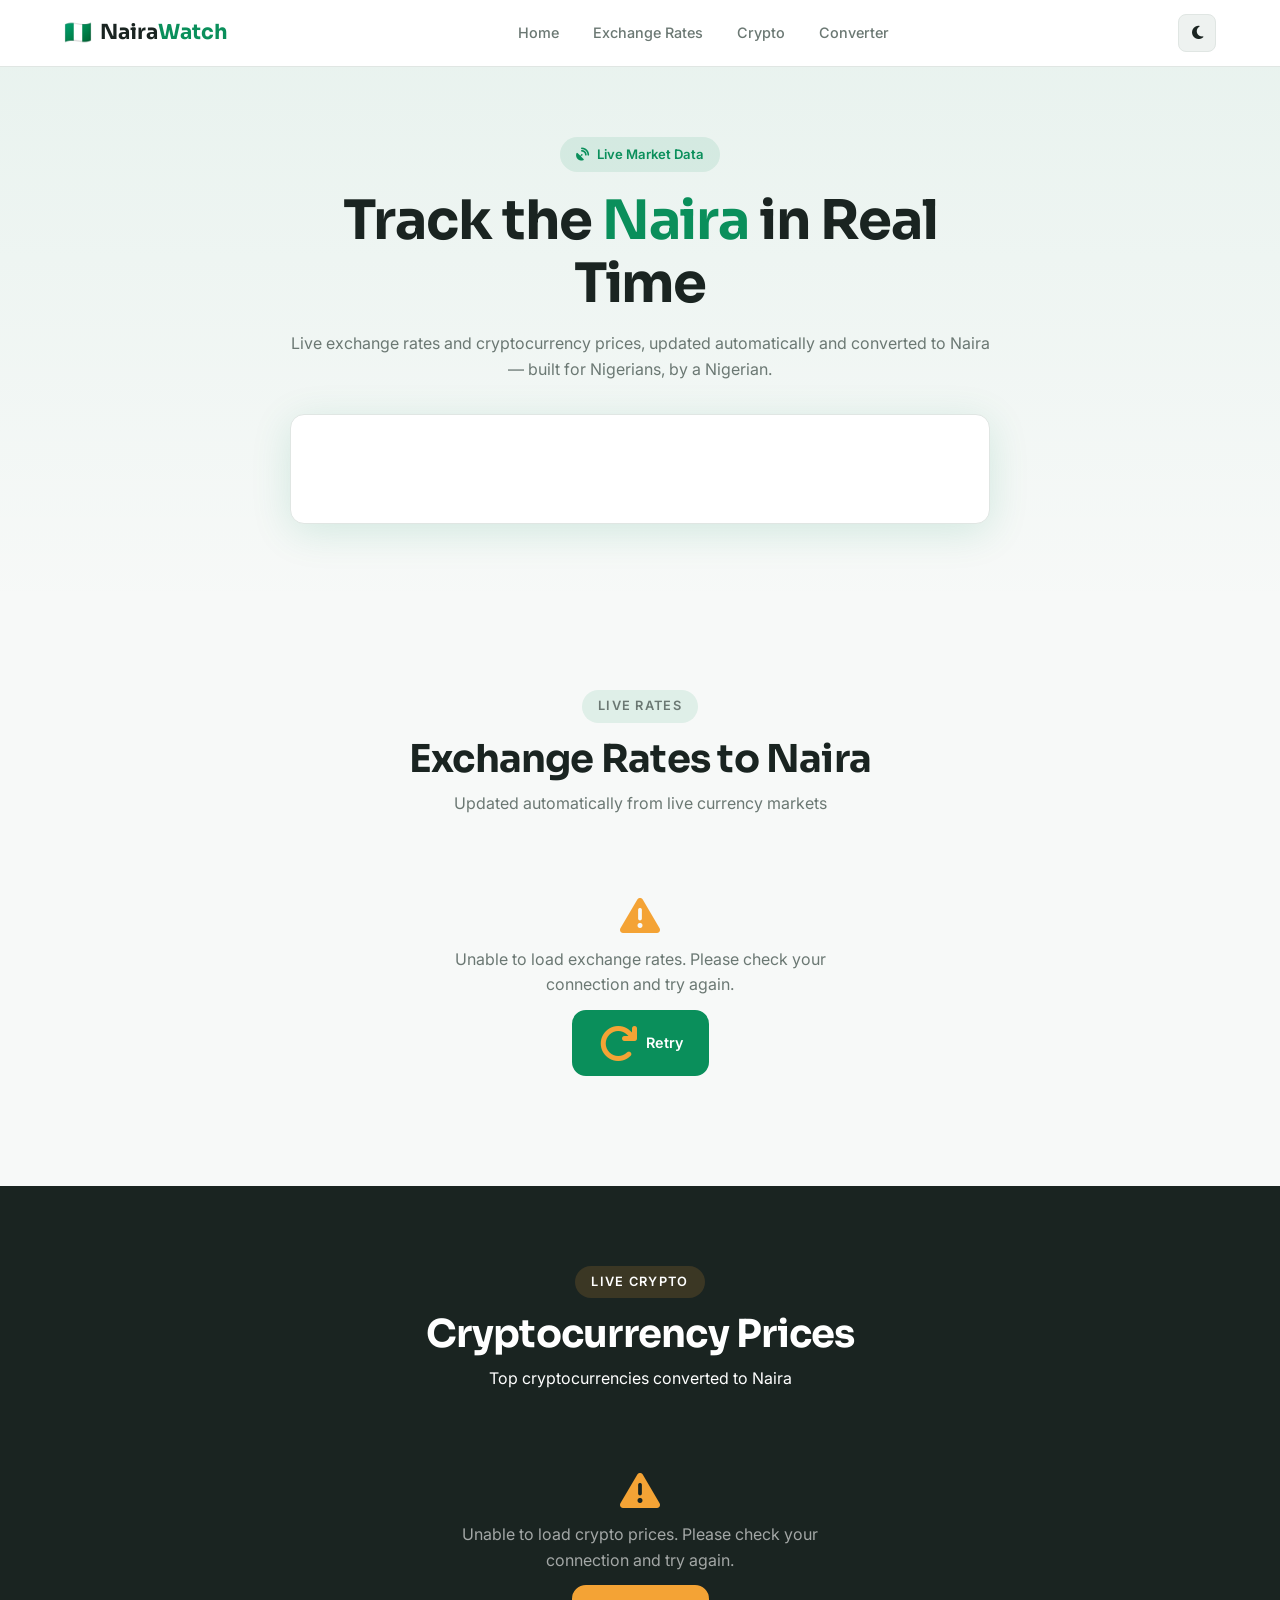
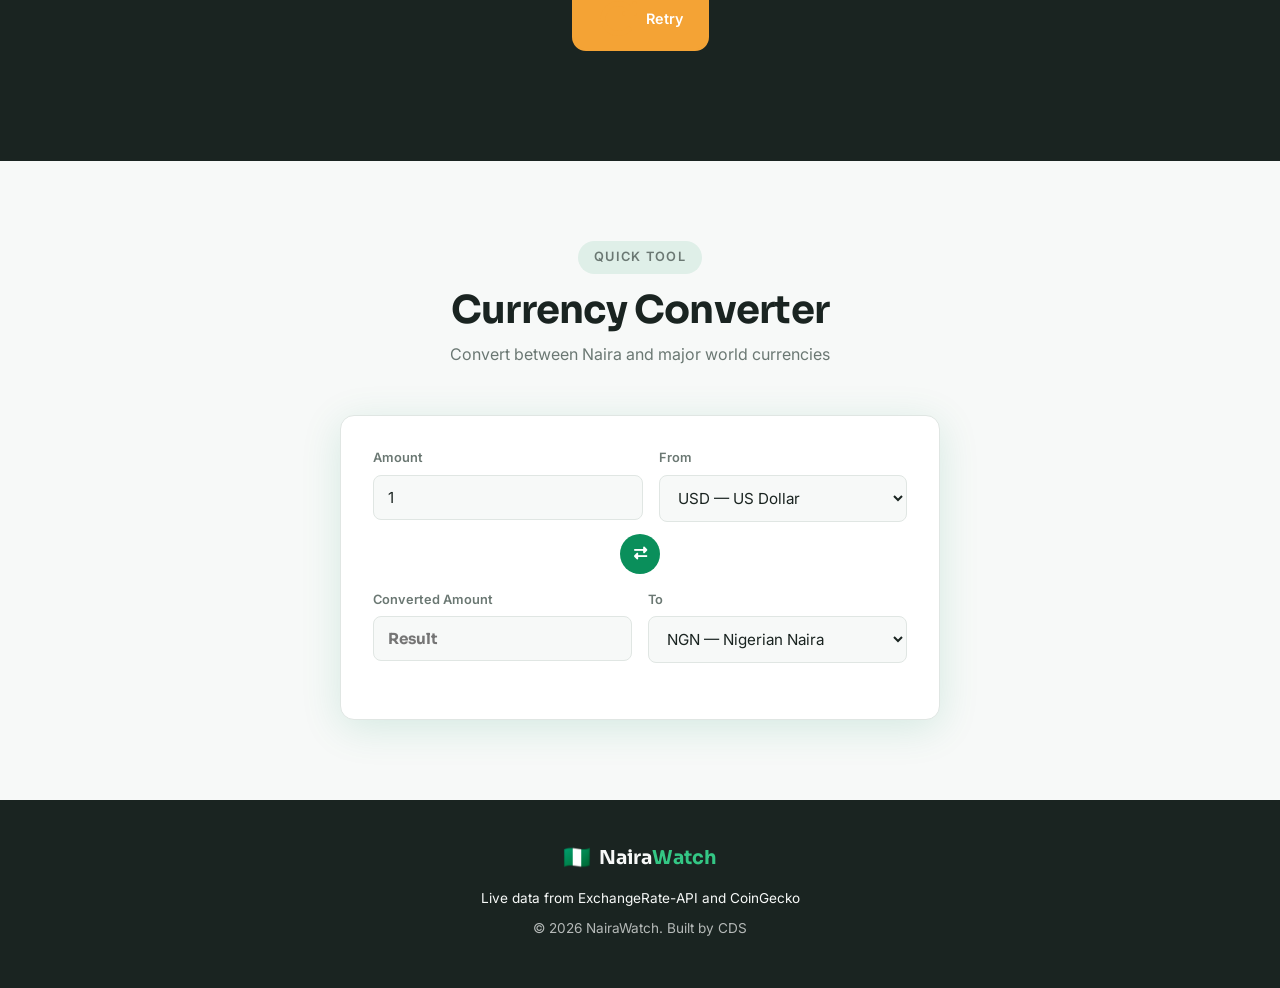
<file: index.html>
<!doctype html>
<html lang="en">
  <head>
    <meta charset="UTF-8" />
    <meta name="viewport" content="width=device-width, initial-scale=1.0" />
    <title>NairaWatch — Live Exchange Rates & Crypto Prices</title>
    <link rel="stylesheet" href="style.css" />
    <link
      rel="stylesheet"
      href="https://cdnjs.cloudflare.com/ajax/libs/font-awesome/6.5.0/css/all.min.css"
    />
    <link
      href="https://fonts.googleapis.com/css2?family=Sora:wght@500;600;700;800&family=Inter:wght@400;500;600&display=swap"
      rel="stylesheet"
    />
  </head>
  <body>
    <!-- ========== NAVBAR ========== -->
    <nav class="navbar" id="navbar">
      <div class="nav-container">
        <a href="#home" class="nav-logo">
          <span class="logo-icon">🇳🇬</span>
          <span>Naira<strong>Watch</strong></span>
        </a>

        <ul class="nav-links" id="navLinks">
          <li><a href="#home" class="nav-link">Home</a></li>
          <li><a href="#rates" class="nav-link">Exchange Rates</a></li>
          <li><a href="#crypto" class="nav-link">Crypto</a></li>
          <li><a href="#converter" class="nav-link">Converter</a></li>
        </ul>

        <div class="nav-actions">
          <button class="dark-toggle" id="darkToggle">
            <i class="fas fa-moon"></i>
          </button>
          <button class="hamburger" id="hamburger">
            <i class="fas fa-bars"></i>
          </button>
        </div>
      </div>
    </nav>

    <!-- ========== HERO ========== -->
    <section class="hero" id="home">
      <div class="container">
        <div class="hero-content">
          <p class="hero-tag">
            <i class="fas fa-satellite-dish"></i> Live Market Data
          </p>
          <h1>Track the <span class="highlight">Naira</span> in Real Time</h1>
          <p class="hero-desc">
            Live exchange rates and cryptocurrency prices, updated automatically
            and converted to Naira — built for Nigerians, by a Nigerian.
          </p>

          <!-- Main USD to NGN highlight card -->
          <div class="hero-rate-card" id="heroRateCard">
            <div class="hero-rate-loading" id="heroRateLoading">
              <div class="spinner"></div>
              <span>Fetching live rate...</span>
            </div>
          </div>

          <p class="last-updated" id="lastUpdated"></p>
        </div>
      </div>
    </section>

    <!-- ========== EXCHANGE RATES ========== -->
    <section class="section" id="rates">
      <div class="container">
        <div class="section-header">
          <p class="section-tag">Live Rates</p>
          <h2>Exchange Rates to Naira</h2>
          <p>Updated automatically from live currency markets</p>
        </div>

        <div class="rates-grid" id="ratesGrid">
          <!-- JavaScript fills this -->
          <div class="loading-state" id="ratesLoading">
            <div class="spinner"></div>
            <span>Loading exchange rates...</span>
          </div>
        </div>

        <div class="error-state" id="ratesError" style="display: none">
          <i class="fas fa-exclamation-triangle"></i>
          <p>
            Unable to load exchange rates. Please check your connection and try
            again.
          </p>
          <button class="btn btn-primary" id="retryRates">
            <i class="fas fa-redo"></i> Retry
          </button>
        </div>
      </div>
    </section>

    <!-- ========== CRYPTO PRICES ========== -->
    <section class="section section-dark" id="crypto">
      <div class="container">
        <div class="section-header light">
          <p class="section-tag">Live Crypto</p>
          <h2>Cryptocurrency Prices</h2>
          <p>Top cryptocurrencies converted to Naira</p>
        </div>

        <div class="crypto-grid" id="cryptoGrid">
          <!-- JavaScript fills this -->
          <div class="loading-state light" id="cryptoLoading">
            <div class="spinner"></div>
            <span>Loading crypto prices...</span>
          </div>
        </div>
        <div class="error-state light" id="cryptoError" style="display: none">
          <i class="fas fa-exclamation-triangle"></i>
          <p>
            Unable to load crypto prices. Please check your connection and try
            again.
          </p>
          <button class="btn btn-amber" id="retryCrypto">
            <i class="fas fa-redo"></i> Retry
          </button>
        </div>
      </div>
    </section>

    <!-- ========== CONVERTER ========== -->
    <section class="section" id="converter">
      <div class="container">
        <div class="section-header">
          <p class="section-tag">Quick Tool</p>
          <h2>Currency Converter</h2>
          <p>Convert between Naira and major world currencies</p>
        </div>

        <div class="converter-card">
          <div class="converter-row">
            <div class="converter-group">
              <label>Amount</label>
              <input
                type="number"
                id="amountInput"
                placeholder="Enter amount"
                value="1"
              />
            </div>
            <div class="converter-group">
              <label>From</label>
              <select id="fromCurrency">
                <option value="NGN">NGN — Nigerian Naira</option>
                <option value="USD" selected>USD — US Dollar</option>
                <option value="GBP">GBP — British Pound</option>
                <option value="EUR">EUR — Euro</option>
                <option value="CAD">CAD — Canadian Dollar</option>
              </select>
            </div>
          </div>

          <button class="swap-btn" id="swapBtn">
            <i class="fas fa-exchange-alt"></i>
          </button>

          <div class="converter-row">
            <div class="converter-group">
              <label>Converted Amount</label>
              <input
                type="text"
                id="convertedAmount"
                placeholder="Result"
                readonly
              />
            </div>
            <div class="converter-group">
              <label>To</label>
              <select id="toCurrency">
                <option value="NGN" selected>NGN — Nigerian Naira</option>
                <option value="USD">USD — US Dollar</option>
                <option value="GBP">GBP — British Pound</option>
                <option value="EUR">EUR — Euro</option>
                <option value="CAD">CAD — Canadian Dollar</option>
              </select>
            </div>
          </div>

          <p class="converter-rate-info" id="converterRateInfo"></p>
        </div>
      </div>
    </section>

    <!-- ========== FOOTER ========== -->
    <footer class="footer">
      <div class="container">
        <div class="footer-content">
          <div class="footer-brand">
            <span class="logo-icon">🇳🇬</span>
            <span>Naira<strong>Watch</strong></span>
          </div>
          <p>Live data from ExchangeRate-API and CoinGecko</p>
          <p class="footer-bottom">
            © <span class="current-year"></span> NairaWatch. Built by CDS
          </p>
        </div>
      </div>
    </footer>

    <script src="script.js"></script>
  </body>
</html>
</file>
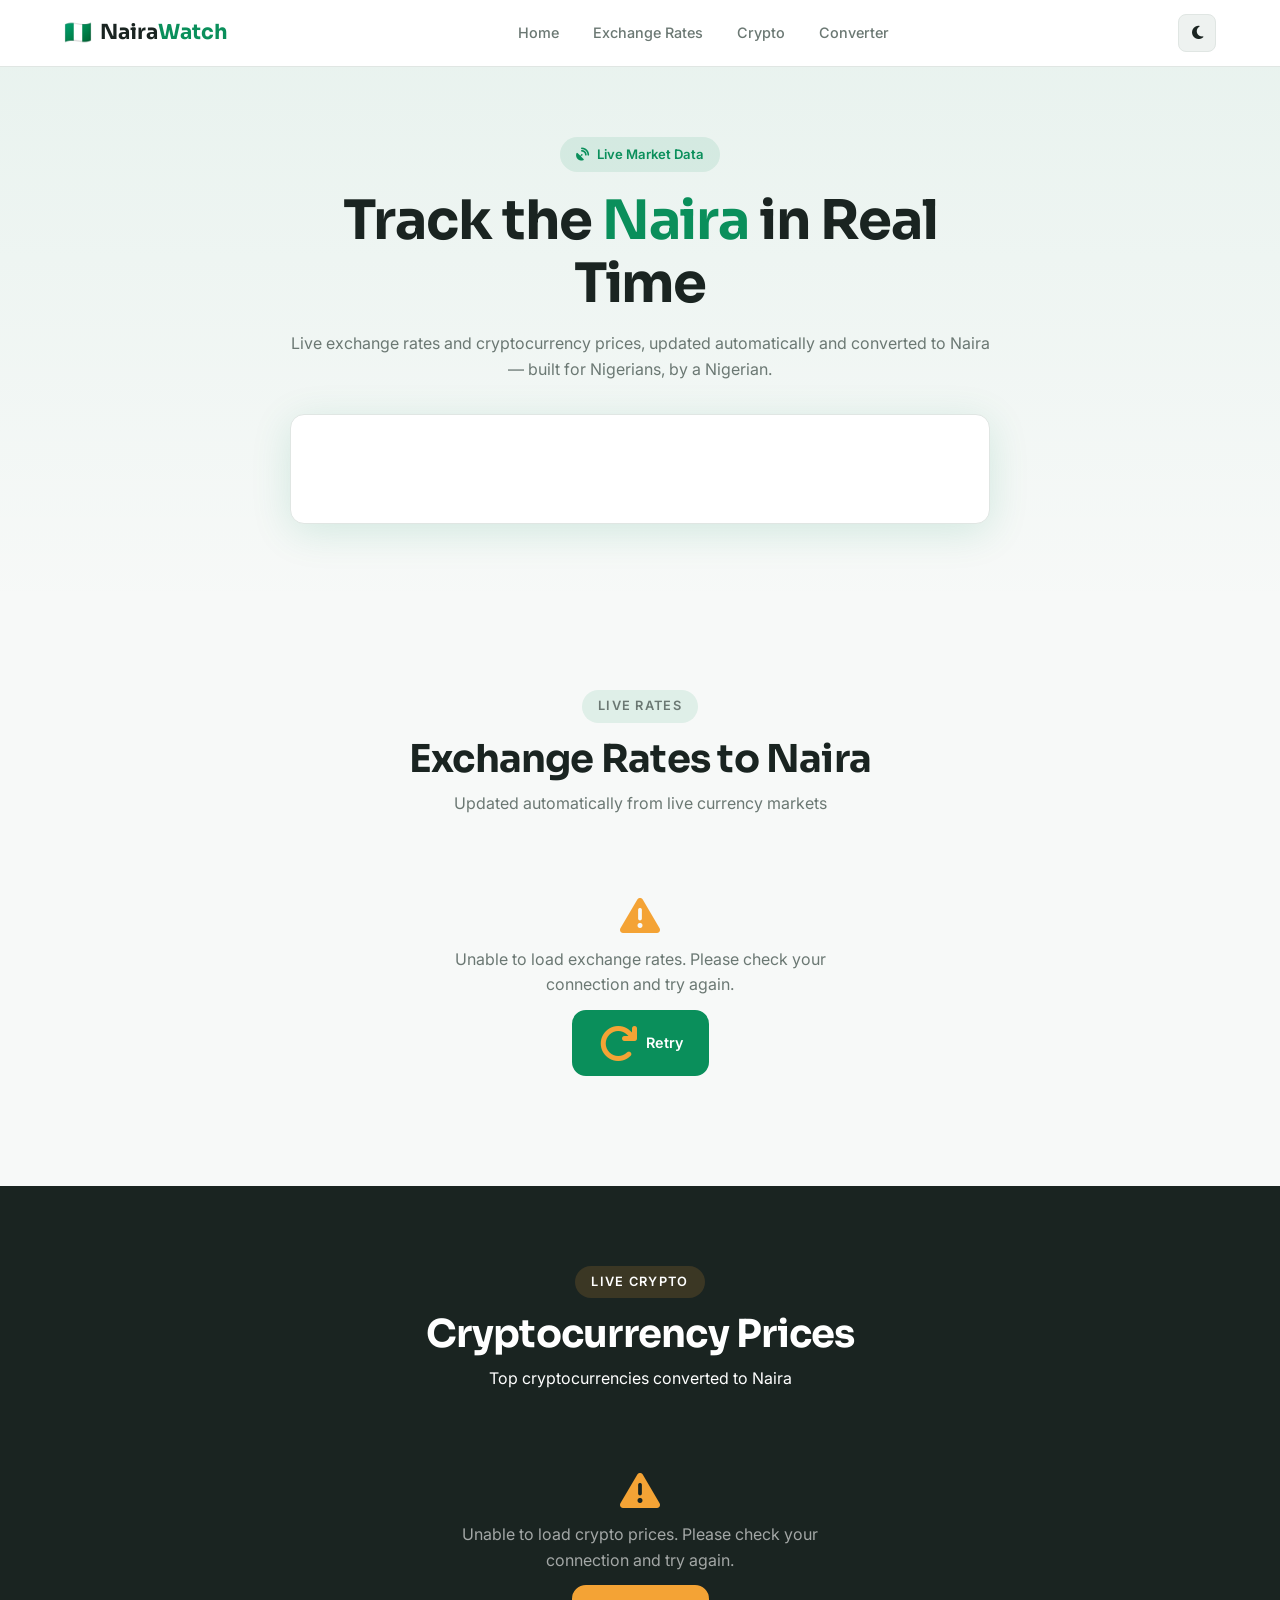
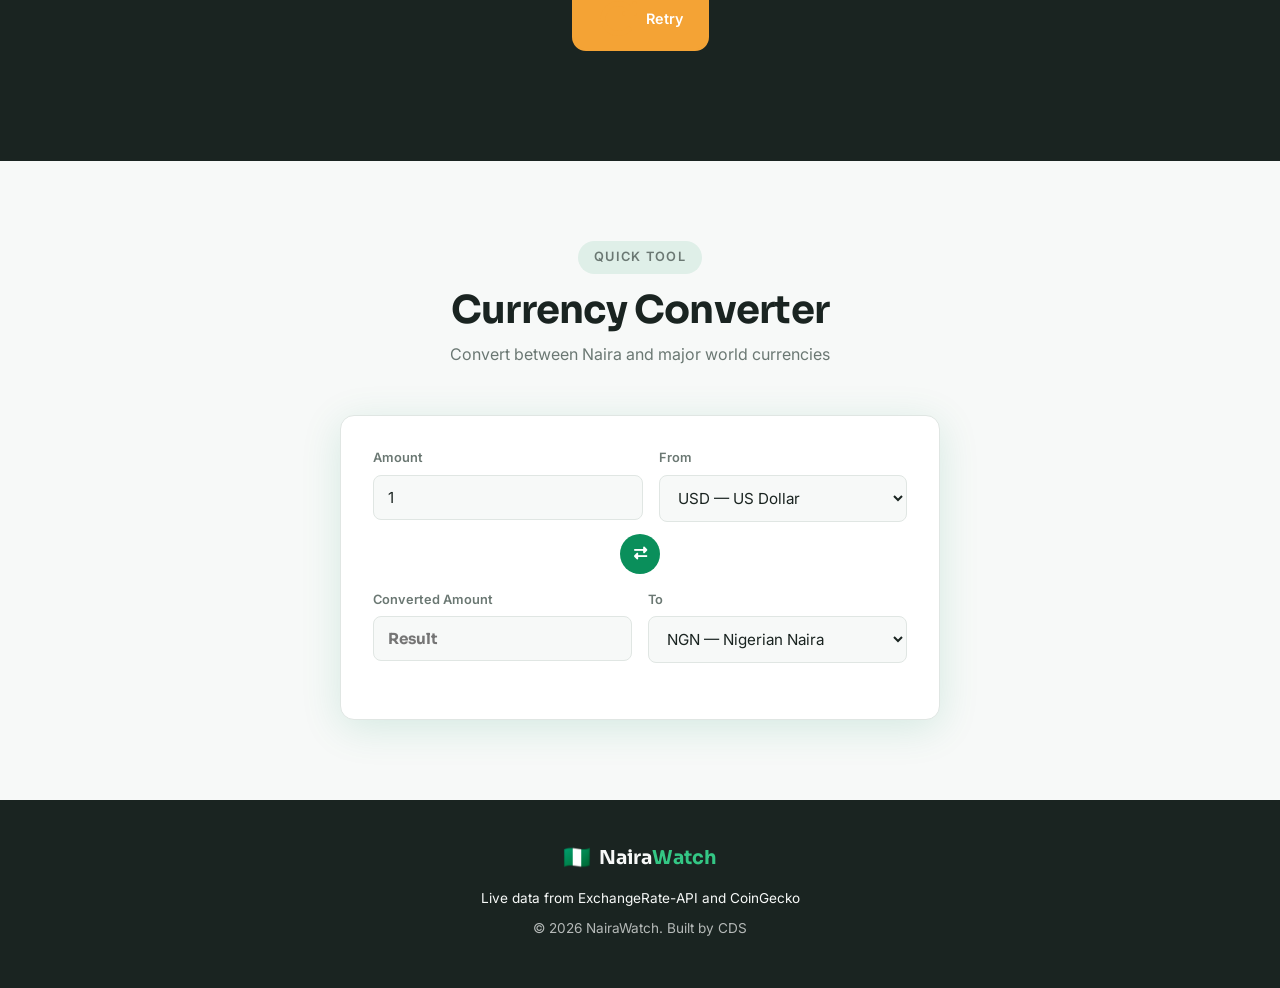
<file: NairaWatch.html>
<!doctype html>
<html lang="en">
  <head>
    <meta charset="UTF-8" />
    <meta name="viewport" content="width=device-width, initial-scale=1.0" />
    <title>NairaWatch — Live Exchange Rates & Crypto Prices</title>
    <link rel="stylesheet" href="NairaWatch.css" />
    <link
      rel="stylesheet"
      href="https://cdnjs.cloudflare.com/ajax/libs/font-awesome/6.5.0/css/all.min.css"
    />
    <link
      href="https://fonts.googleapis.com/css2?family=Sora:wght@500;600;700;800&family=Inter:wght@400;500;600&display=swap"
      rel="stylesheet"
    />
  </head>
  <body>
    <!-- ========== NAVBAR ========== -->
    <nav class="navbar" id="navbar">
      <div class="nav-container">
        <a href="#home" class="nav-logo">
          <span class="logo-icon">🇳🇬</span>
          <span>Naira<strong>Watch</strong></span>
        </a>

        <ul class="nav-links" id="navLinks">
          <li><a href="#home" class="nav-link">Home</a></li>
          <li><a href="#rates" class="nav-link">Exchange Rates</a></li>
          <li><a href="#crypto" class="nav-link">Crypto</a></li>
          <li><a href="#converter" class="nav-link">Converter</a></li>
        </ul>

        <div class="nav-actions">
          <button class="dark-toggle" id="darkToggle">
            <i class="fas fa-moon"></i>
          </button>
          <button class="hamburger" id="hamburger">
            <i class="fas fa-bars"></i>
          </button>
        </div>
      </div>
    </nav>

    <!-- ========== HERO ========== -->
    <section class="hero" id="home">
      <div class="container">
        <div class="hero-content">
          <p class="hero-tag">
            <i class="fas fa-satellite-dish"></i> Live Market Data
          </p>
          <h1>Track the <span class="highlight">Naira</span> in Real Time</h1>
          <p class="hero-desc">
            Live exchange rates and cryptocurrency prices, updated automatically
            and converted to Naira — built for Nigerians, by a Nigerian.
          </p>

          <!-- Main USD to NGN highlight card -->
          <div class="hero-rate-card" id="heroRateCard">
            <div class="hero-rate-loading" id="heroRateLoading">
              <div class="spinner"></div>
              <span>Fetching live rate...</span>
            </div>
          </div>

          <p class="last-updated" id="lastUpdated"></p>
        </div>
      </div>
    </section>

    <!-- ========== EXCHANGE RATES ========== -->
    <section class="section" id="rates">
      <div class="container">
        <div class="section-header">
          <p class="section-tag">Live Rates</p>
          <h2>Exchange Rates to Naira</h2>
          <p>Updated automatically from live currency markets</p>
        </div>

        <div class="rates-grid" id="ratesGrid">
          <!-- JavaScript fills this -->
          <div class="loading-state" id="ratesLoading">
            <div class="spinner"></div>
            <span>Loading exchange rates...</span>
          </div>
        </div>

        <div class="error-state" id="ratesError" style="display: none">
          <i class="fas fa-exclamation-triangle"></i>
          <p>
            Unable to load exchange rates. Please check your connection and try
            again.
          </p>
          <button class="btn btn-primary" id="retryRates">
            <i class="fas fa-redo"></i> Retry
          </button>
        </div>
      </div>
    </section>

    <!-- ========== CRYPTO PRICES ========== -->
    <section class="section section-dark" id="crypto">
      <div class="container">
        <div class="section-header light">
          <p class="section-tag">Live Crypto</p>
          <h2>Cryptocurrency Prices</h2>
          <p>Top cryptocurrencies converted to Naira</p>
        </div>

        <div class="crypto-grid" id="cryptoGrid">
          <!-- JavaScript fills this -->
          <div class="loading-state light" id="cryptoLoading">
            <div class="spinner"></div>
            <span>Loading crypto prices...</span>
          </div>
        </div>
        <div class="error-state light" id="cryptoError" style="display: none">
          <i class="fas fa-exclamation-triangle"></i>
          <p>
            Unable to load crypto prices. Please check your connection and try
            again.
          </p>
          <button class="btn btn-amber" id="retryCrypto">
            <i class="fas fa-redo"></i> Retry
          </button>
        </div>
      </div>
    </section>

    <!-- ========== CONVERTER ========== -->
    <section class="section" id="converter">
      <div class="container">
        <div class="section-header">
          <p class="section-tag">Quick Tool</p>
          <h2>Currency Converter</h2>
          <p>Convert between Naira and major world currencies</p>
        </div>

        <div class="converter-card">
          <div class="converter-row">
            <div class="converter-group">
              <label>Amount</label>
              <input
                type="number"
                id="amountInput"
                placeholder="Enter amount"
                value="1"
              />
            </div>
            <div class="converter-group">
              <label>From</label>
              <select id="fromCurrency">
                <option value="NGN">NGN — Nigerian Naira</option>
                <option value="USD" selected>USD — US Dollar</option>
                <option value="GBP">GBP — British Pound</option>
                <option value="EUR">EUR — Euro</option>
                <option value="CAD">CAD — Canadian Dollar</option>
              </select>
            </div>
          </div>

          <button class="swap-btn" id="swapBtn">
            <i class="fas fa-exchange-alt"></i>
          </button>

          <div class="converter-row">
            <div class="converter-group">
              <label>Converted Amount</label>
              <input
                type="text"
                id="convertedAmount"
                placeholder="Result"
                readonly
              />
            </div>
            <div class="converter-group">
              <label>To</label>
              <select id="toCurrency">
                <option value="NGN" selected>NGN — Nigerian Naira</option>
                <option value="USD">USD — US Dollar</option>
                <option value="GBP">GBP — British Pound</option>
                <option value="EUR">EUR — Euro</option>
                <option value="CAD">CAD — Canadian Dollar</option>
              </select>
            </div>
          </div>

          <p class="converter-rate-info" id="converterRateInfo"></p>
        </div>
      </div>
    </section>

    <!-- ========== FOOTER ========== -->
    <footer class="footer">
      <div class="container">
        <div class="footer-content">
          <div class="footer-brand">
            <span class="logo-icon">🇳🇬</span>
            <span>Naira<strong>Watch</strong></span>
          </div>
          <p>Live data from ExchangeRate-API and CoinGecko</p>
          <p class="footer-bottom">
            © <span class="current-year"></span> NairaWatch. Built by CDS
          </p>
        </div>
      </div>
    </footer>

    <script src="NairaWatch.js"></script>
  </body>
</html>
</file>
<file: style.css>
/* =====================================================
   NAIRAWATCH — Live Currency & Crypto Tracker
   ===================================================== */

@import url('https://fonts.googleapis.com/css2?family=Sora:wght@500;600;700;800&family=Inter:wght@400;500;600&display=swap');

:root {
  --primary: #0a8f5b;
  --primary-dark: #066b43;
  --primary-light: #34c785;
  --accent: #f4a335;
  --bg: #f7f9f8;
  --surface: #ffffff;
  --surface-2: #eef2f0;
  --border: #e0e6e3;
  --text: #1a2421;
  --text-muted: #6b7873;
  --shadow: 0 4px 24px rgba(10, 143, 91, 0.08);
  --shadow-lg: 0 8px 40px rgba(10, 143, 91, 0.14);
  --font-heading: 'Sora', sans-serif;
  --font-body: 'Inter', sans-serif;
  --radius: 14px;
}

body.dark-mode {
  --bg: #0d1411;
  --surface: #16201c;
  --surface-2: #1e2b25;
  --border: #283731;
  --text: #e8f0ec;
  --text-muted: #8aa39a;
}

* {
  margin: 0;
  padding: 0;
  box-sizing: border-box;
}

html {
  scroll-behavior: smooth;
}

body {
  font-family: var(--font-body);
  background: var(--bg);
  color: var(--text);
  line-height: 1.6;
  transition:
    background 0.3s,
    color 0.3s;
}

a {
  color: inherit;
  text-decoration: none;
}

h1,
h2,
h3 {
  font-family: var(--font-heading);
  letter-spacing: -0.02em;
  line-height: 1.15;
}

h1 {
  font-size: clamp(2rem, 5vw, 3.4rem);
}
h2 {
  font-size: clamp(1.6rem, 3.5vw, 2.4rem);
}

.container {
  max-width: 1200px;
  margin: 0 auto;
  padding: 0 24px;
}

.section {
  padding: 80px 0;
}

.section-dark {
  background: var(--text);
}

/* ========== NAVBAR ========== */
.navbar {
  position: sticky;
  top: 0;
  z-index: 1000;
  background: var(--surface);
  border-bottom: 1px solid var(--border);
}

.nav-container {
  max-width: 1200px;
  margin: 0 auto;
  padding: 14px 24px;
  display: flex;
  align-items: center;
  justify-content: space-between;
}

.nav-logo {
  display: flex;
  align-items: center;
  gap: 8px;
  font-family: var(--font-heading);
  font-size: 1.3rem;
  font-weight: 700;
  color: var(--text);
}

.nav-logo strong {
  color: var(--primary);
}

.logo-icon {
  font-size: 1.4rem;
}

.nav-links {
  list-style: none;
  display: flex;
  gap: 6px;
}

.nav-link {
  font-size: 0.9rem;
  font-weight: 500;
  color: var(--text-muted);
  padding: 8px 14px;
  border-radius: 8px;
  transition: all 0.2s;
}

.nav-link:hover {
  color: var(--primary);
  background: rgba(10, 143, 91, 0.08);
}

.nav-actions {
  display: flex;
  align-items: center;
  gap: 10px;
}

.dark-toggle,
.hamburger {
  width: 38px;
  height: 38px;
  border-radius: 8px;
  border: 1px solid var(--border);
  background: var(--surface-2);
  color: var(--text);
  cursor: pointer;
  display: flex;
  align-items: center;
  justify-content: center;
  font-size: 0.95rem;
  transition: all 0.2s;
}

.dark-toggle:hover {
  background: var(--primary);
  color: white;
}

.hamburger {
  display: none;
}

/* ========== HERO ========== */
.hero {
  padding: 70px 0;
  text-align: center;
  background: linear-gradient(
    180deg,
    rgba(10, 143, 91, 0.06) 0%,
    transparent 100%
  );
}

.hero-content {
  max-width: 700px;
  margin: 0 auto;
}

.hero-tag {
  display: inline-flex;
  align-items: center;
  gap: 8px;
  background: rgba(10, 143, 91, 0.1);
  color: var(--primary);
  font-size: 0.82rem;
  font-weight: 600;
  padding: 7px 16px;
  border-radius: 30px;
  margin-bottom: 18px;
}

.hero-content h1 {
  margin-bottom: 16px;
}

.highlight {
  color: var(--primary);
}

.hero-desc {
  color: var(--text-muted);
  font-size: 1rem;
  margin-bottom: 32px;
}

/* Hero rate card — shows live USD to NGN */
.hero-rate-card {
  background: var(--surface);
  border: 1px solid var(--border);
  border-radius: var(--radius);
  padding: 28px;
  box-shadow: var(--shadow-lg);
  min-height: 110px;
  display: flex;
  align-items: center;
  justify-content: center;
}

.hero-rate-loading,
.loading-state,
.error-state {
  display: flex;
  flex-direction: column;
  align-items: center;
  gap: 12px;
  color: var(--text-muted);
  padding: 30px;
  width: 100%;
}

.loading-state {
  grid-column: 1 / -1;
}

.loading-state.light,
.error-state.light {
  color: rgba(255, 255, 255, 0.6);
}

/* Spinner animation */
.spinner {
  width: 32px;
  height: 32px;
  border: 3px solid var(--border);
  border-top-color: var(--primary);
  border-radius: 50%;
  animation: spin 0.8s linear infinite;
}

@keyframes spin {
  to {
    transform: rotate(360deg);
  }
}

/* Hero rate display once loaded */
.hero-rate-display {
  display: flex;
  align-items: center;
  justify-content: space-between;
  width: 100%;
  flex-wrap: wrap;
  gap: 16px;
}

.hero-rate-main {
  text-align: left;
}

.hero-rate-label {
  font-size: 0.82rem;
  color: var(--text-muted);
  margin-bottom: 4px;
}

.hero-rate-value {
  font-family: var(--font-heading);
  font-size: 2.2rem;
  font-weight: 800;
  color: var(--primary);
}

.hero-rate-change {
  display: flex;
  align-items: center;
  gap: 6px;
  font-size: 0.85rem;
  background: rgba(10, 143, 91, 0.1);
  color: var(--primary);
  padding: 6px 14px;
  border-radius: 30px;
}

.last-updated {
  margin-top: 16px;
  font-size: 0.8rem;
  color: var(--text-muted);
}

/* ========== SECTION HEADER ========== */
.section-header {
  text-align: center;
  margin-bottom: 48px;
}

.section-header.light h2,
.section-header.light p {
  color: white;
}

.section-tag {
  display: inline-block;
  background: rgba(10, 143, 91, 0.1);
  color: var(--primary);
  font-size: 0.8rem;
  font-weight: 600;
  text-transform: uppercase;
  letter-spacing: 0.1em;
  padding: 6px 16px;
  border-radius: 30px;
  margin-bottom: 14px;
}

.section-dark .section-tag {
  background: rgba(244, 163, 53, 0.15);
  color: var(--accent);
}

.section-header h2 {
  margin-bottom: 10px;
}

.section-header p {
  color: var(--text-muted);
}

/* ========== RATES GRID ========== */
.rates-grid,
.crypto-grid {
  display: grid;
  grid-template-columns: repeat(auto-fill, minmax(220px, 1fr));
  gap: 20px;
}

.rate-card,
.crypto-card {
  background: var(--surface);
  border: 1px solid var(--border);
  border-radius: var(--radius);
  padding: 24px;
  box-shadow: var(--shadow);
  transition:
    transform 0.3s,
    box-shadow 0.3s;
}

.rate-card:hover,
.crypto-card:hover {
  transform: translateY(-4px);
  box-shadow: var(--shadow-lg);
}

.crypto-card {
  background: var(--surface-2);
  border-color: rgba(255, 255, 255, 0.08);
}

.rate-card-header,
.crypto-card-header {
  display: flex;
  align-items: center;
  gap: 12px;
  margin-bottom: 16px;
}

.currency-flag {
  font-size: 1.8rem;
}

.currency-code {
  font-family: var(--font-heading);
  font-size: 1rem;
  font-weight: 700;
  color: var(--text);
}

.section-dark .currency-code {
  color: var(--bg);
}

.currency-name {
  font-size: 0.78rem;
  color: var(--text-muted);
}

.rate-value,
.crypto-value {
  font-family: var(--font-heading);
  font-size: 1.5rem;
  font-weight: 800;
  color: var(--primary);
  margin-bottom: 6px;
}

.section-dark .crypto-value {
  color: var(--accent);
}

.rate-sub,
.crypto-sub {
  font-size: 0.8rem;
  color: var(--text-muted);
}

.section-dark .crypto-sub {
  color: var(--bg);
  opacity: 0.7;
}

.crypto-change {
  display: inline-flex;
  align-items: center;
  gap: 4px;
  font-size: 0.78rem;
  font-weight: 600;
  margin-top: 8px;
  padding: 3px 10px;
  border-radius: 20px;
}

.crypto-change.positive {
  background: rgba(52, 199, 89, 0.15);
  color: #34c759;
}

.crypto-change.negative {
  background: rgba(255, 69, 58, 0.15);
  color: #ff453a;
}

/* ========== ERROR STATE ========== */
.error-state {
  grid-column: 1 / -1;
  text-align: center;
}

.error-state i {
  font-size: 2.5rem;
  color: var(--accent);
}

.error-state p {
  max-width: 400px;
}

/* ========== BUTTONS ========== */
.btn {
  display: inline-flex;
  align-items: center;
  gap: 8px;
  padding: 11px 24px;
  border-radius: var(--radius);
  font-family: var(--font-body);
  font-size: 0.9rem;
  font-weight: 600;
  cursor: pointer;
  border: 2px solid transparent;
  transition: all 0.25s;
}

.btn-primary {
  background: var(--primary);
  color: white;
  border-color: var(--primary);
}

.btn-primary:hover {
  background: var(--primary-dark);
}

.btn-amber {
  background: var(--accent);
  color: white;
  border-color: var(--accent);
  text-align: center;
}

.btn-amber:hover {
  opacity: 0.9;
}

/* ========== CONVERTER ========== */
.converter-card {
  max-width: 600px;
  margin: 0 auto;
  background: var(--surface);
  border: 1px solid var(--border);
  border-radius: var(--radius);
  padding: 32px;
  box-shadow: var(--shadow-lg);
}

.converter-row {
  display: grid;
  grid-template-columns: 1fr 1fr;
  gap: 16px;
}

.converter-group {
  display: flex;
  flex-direction: column;
  gap: 6px;
  margin-bottom: 16px;
}

.converter-group label {
  font-size: 0.8rem;
  font-weight: 600;
  color: var(--text-muted);
}

.converter-group input,
.converter-group select {
  padding: 12px 14px;
  border: 1px solid var(--border);
  border-radius: 8px;
  background: var(--bg);
  color: var(--text);
  font-family: var(--font-body);
  font-size: 0.95rem;
  outline: none;
}

.converter-group input:focus,
.converter-group select:focus {
  border-color: var(--primary);
}

.converter-group input[readonly] {
  font-weight: 700;
  color: var(--primary);
  font-family: var(--font-heading);
}

.swap-btn {
  display: flex;
  align-items: center;
  justify-content: center;
  width: 40px;
  height: 40px;
  border-radius: 50%;
  background: var(--primary);
  color: white;
  border: none;
  cursor: pointer;
  margin: -4px auto 16px;
  transition:
    transform 0.3s,
    background 0.3s;
}

.swap-btn:hover {
  background: var(--primary-dark);
  transform: rotate(180deg);
}

.converter-rate-info {
  text-align: center;
  font-size: 0.85rem;
  color: var(--text-muted);
  margin-top: 8px;
}

/* ========== FOOTER ========== */
.footer {
  background: var(--text);
  color: var(--bg);
  padding: 40px 0;
  text-align: center;
}

.footer-brand {
  display: flex;
  align-items: center;
  justify-content: center;
  gap: 8px;
  font-family: var(--font-heading);
  font-size: 1.2rem;
  font-weight: 700;
  color: var(--bg);
  margin-bottom: 12px;
}

.footer-brand strong {
  color: var(--primary-light);
}

.footer p {
  font-size: 0.85rem;
  margin-bottom: 8px;
}

.footer-bottom {
  color: var(--bg);
  opacity: 0.7;
  font-size: 0.8rem;
}

/* ========== MOBILE — max-width: 768px ========== */
@media (max-width: 768px) {
  .hamburger {
    display: flex;
  }

  .nav-links {
    position: fixed;
    top: 0;
    right: -100%;
    width: 250px;
    height: 100vh;
    background: var(--surface);
    flex-direction: column;
    justify-content: center;
    gap: 8px;
    padding: 24px;
    transition: right 0.3s ease;
    box-shadow: -4px 0 24px rgba(0, 0, 0, 0.15);
    z-index: 999;
  }

  .nav-links.active {
    right: 0;
  }

  .nav-link {
    font-size: 1rem;
    padding: 12px 16px;
  }

  .hero-rate-display {
    flex-direction: column;
    text-align: center;
  }

  .hero-rate-main {
    text-align: center;
  }

  .converter-row {
    grid-template-columns: 1fr;
  }

  .section {
    padding: 56px 0;
  }
}

@media (min-width: 1200px) {
  .rates-grid,
  .crypto-grid {
    grid-template-columns: repeat(4, 1fr);
  }
}
</file>
<file: NairaWatch.css>
/* =====================================================
   NAIRAWATCH — Live Currency & Crypto Tracker
   ===================================================== */

@import url('https://fonts.googleapis.com/css2?family=Sora:wght@500;600;700;800&family=Inter:wght@400;500;600&display=swap');

:root {
  --primary: #0a8f5b;
  --primary-dark: #066b43;
  --primary-light: #34c785;
  --accent: #f4a335;
  --bg: #f7f9f8;
  --surface: #ffffff;
  --surface-2: #eef2f0;
  --border: #e0e6e3;
  --text: #1a2421;
  --text-muted: #6b7873;
  --shadow: 0 4px 24px rgba(10, 143, 91, 0.08);
  --shadow-lg: 0 8px 40px rgba(10, 143, 91, 0.14);
  --font-heading: 'Sora', sans-serif;
  --font-body: 'Inter', sans-serif;
  --radius: 14px;
}

body.dark-mode {
  --bg: #0d1411;
  --surface: #16201c;
  --surface-2: #1e2b25;
  --border: #283731;
  --text: #e8f0ec;
  --text-muted: #8aa39a;
}

* {
  margin: 0;
  padding: 0;
  box-sizing: border-box;
}

html {
  scroll-behavior: smooth;
}

body {
  font-family: var(--font-body);
  background: var(--bg);
  color: var(--text);
  line-height: 1.6;
  transition:
    background 0.3s,
    color 0.3s;
}

a {
  color: inherit;
  text-decoration: none;
}

h1,
h2,
h3 {
  font-family: var(--font-heading);
  letter-spacing: -0.02em;
  line-height: 1.15;
}

h1 {
  font-size: clamp(2rem, 5vw, 3.4rem);
}
h2 {
  font-size: clamp(1.6rem, 3.5vw, 2.4rem);
}

.container {
  max-width: 1200px;
  margin: 0 auto;
  padding: 0 24px;
}

.section {
  padding: 80px 0;
}

.section-dark {
  background: var(--text);
}

/* ========== NAVBAR ========== */
.navbar {
  position: sticky;
  top: 0;
  z-index: 1000;
  background: var(--surface);
  border-bottom: 1px solid var(--border);
}

.nav-container {
  max-width: 1200px;
  margin: 0 auto;
  padding: 14px 24px;
  display: flex;
  align-items: center;
  justify-content: space-between;
}

.nav-logo {
  display: flex;
  align-items: center;
  gap: 8px;
  font-family: var(--font-heading);
  font-size: 1.3rem;
  font-weight: 700;
  color: var(--text);
}

.nav-logo strong {
  color: var(--primary);
}

.logo-icon {
  font-size: 1.4rem;
}

.nav-links {
  list-style: none;
  display: flex;
  gap: 6px;
}

.nav-link {
  font-size: 0.9rem;
  font-weight: 500;
  color: var(--text-muted);
  padding: 8px 14px;
  border-radius: 8px;
  transition: all 0.2s;
}

.nav-link:hover {
  color: var(--primary);
  background: rgba(10, 143, 91, 0.08);
}

.nav-actions {
  display: flex;
  align-items: center;
  gap: 10px;
}

.dark-toggle,
.hamburger {
  width: 38px;
  height: 38px;
  border-radius: 8px;
  border: 1px solid var(--border);
  background: var(--surface-2);
  color: var(--text);
  cursor: pointer;
  display: flex;
  align-items: center;
  justify-content: center;
  font-size: 0.95rem;
  transition: all 0.2s;
}

.dark-toggle:hover {
  background: var(--primary);
  color: white;
}

.hamburger {
  display: none;
}

/* ========== HERO ========== */
.hero {
  padding: 70px 0;
  text-align: center;
  background: linear-gradient(
    180deg,
    rgba(10, 143, 91, 0.06) 0%,
    transparent 100%
  );
}

.hero-content {
  max-width: 700px;
  margin: 0 auto;
}

.hero-tag {
  display: inline-flex;
  align-items: center;
  gap: 8px;
  background: rgba(10, 143, 91, 0.1);
  color: var(--primary);
  font-size: 0.82rem;
  font-weight: 600;
  padding: 7px 16px;
  border-radius: 30px;
  margin-bottom: 18px;
}

.hero-content h1 {
  margin-bottom: 16px;
}

.highlight {
  color: var(--primary);
}

.hero-desc {
  color: var(--text-muted);
  font-size: 1rem;
  margin-bottom: 32px;
}

/* Hero rate card — shows live USD to NGN */
.hero-rate-card {
  background: var(--surface);
  border: 1px solid var(--border);
  border-radius: var(--radius);
  padding: 28px;
  box-shadow: var(--shadow-lg);
  min-height: 110px;
  display: flex;
  align-items: center;
  justify-content: center;
}

.hero-rate-loading,
.loading-state,
.error-state {
  display: flex;
  flex-direction: column;
  align-items: center;
  gap: 12px;
  color: var(--text-muted);
  padding: 30px;
  width: 100%;
}

.loading-state {
  grid-column: 1 / -1;
}

.loading-state.light,
.error-state.light {
  color: rgba(255, 255, 255, 0.6);
}

/* Spinner animation */
.spinner {
  width: 32px;
  height: 32px;
  border: 3px solid var(--border);
  border-top-color: var(--primary);
  border-radius: 50%;
  animation: spin 0.8s linear infinite;
}

@keyframes spin {
  to {
    transform: rotate(360deg);
  }
}

/* Hero rate display once loaded */
.hero-rate-display {
  display: flex;
  align-items: center;
  justify-content: space-between;
  width: 100%;
  flex-wrap: wrap;
  gap: 16px;
}

.hero-rate-main {
  text-align: left;
}

.hero-rate-label {
  font-size: 0.82rem;
  color: var(--text-muted);
  margin-bottom: 4px;
}

.hero-rate-value {
  font-family: var(--font-heading);
  font-size: 2.2rem;
  font-weight: 800;
  color: var(--primary);
}

.hero-rate-change {
  display: flex;
  align-items: center;
  gap: 6px;
  font-size: 0.85rem;
  background: rgba(10, 143, 91, 0.1);
  color: var(--primary);
  padding: 6px 14px;
  border-radius: 30px;
}

.last-updated {
  margin-top: 16px;
  font-size: 0.8rem;
  color: var(--text-muted);
}

/* ========== SECTION HEADER ========== */
.section-header {
  text-align: center;
  margin-bottom: 48px;
}

.section-header.light h2,
.section-header.light p {
  color: white;
}

.section-tag {
  display: inline-block;
  background: rgba(10, 143, 91, 0.1);
  color: var(--primary);
  font-size: 0.8rem;
  font-weight: 600;
  text-transform: uppercase;
  letter-spacing: 0.1em;
  padding: 6px 16px;
  border-radius: 30px;
  margin-bottom: 14px;
}

.section-dark .section-tag {
  background: rgba(244, 163, 53, 0.15);
  color: var(--accent);
}

.section-header h2 {
  margin-bottom: 10px;
}

.section-header p {
  color: var(--text-muted);
}

/* ========== RATES GRID ========== */
.rates-grid,
.crypto-grid {
  display: grid;
  grid-template-columns: repeat(auto-fill, minmax(220px, 1fr));
  gap: 20px;
}

.rate-card,
.crypto-card {
  background: var(--surface);
  border: 1px solid var(--border);
  border-radius: var(--radius);
  padding: 24px;
  box-shadow: var(--shadow);
  transition:
    transform 0.3s,
    box-shadow 0.3s;
}

.rate-card:hover,
.crypto-card:hover {
  transform: translateY(-4px);
  box-shadow: var(--shadow-lg);
}

.crypto-card {
  background: var(--surface-2);
  border-color: rgba(255, 255, 255, 0.08);
}

.rate-card-header,
.crypto-card-header {
  display: flex;
  align-items: center;
  gap: 12px;
  margin-bottom: 16px;
}

.currency-flag {
  font-size: 1.8rem;
}

.currency-code {
  font-family: var(--font-heading);
  font-size: 1rem;
  font-weight: 700;
  color: var(--text);
}

.section-dark .currency-code {
  color: var(--bg);
}

.currency-name {
  font-size: 0.78rem;
  color: var(--text-muted);
}

.rate-value,
.crypto-value {
  font-family: var(--font-heading);
  font-size: 1.5rem;
  font-weight: 800;
  color: var(--primary);
  margin-bottom: 6px;
}

.section-dark .crypto-value {
  color: var(--accent);
}

.rate-sub,
.crypto-sub {
  font-size: 0.8rem;
  color: var(--text-muted);
}

.section-dark .crypto-sub {
  color: var(--bg);
  opacity: 0.7;
}

.crypto-change {
  display: inline-flex;
  align-items: center;
  gap: 4px;
  font-size: 0.78rem;
  font-weight: 600;
  margin-top: 8px;
  padding: 3px 10px;
  border-radius: 20px;
}

.crypto-change.positive {
  background: rgba(52, 199, 89, 0.15);
  color: #34c759;
}

.crypto-change.negative {
  background: rgba(255, 69, 58, 0.15);
  color: #ff453a;
}

/* ========== ERROR STATE ========== */
.error-state {
  grid-column: 1 / -1;
  text-align: center;
}

.error-state i {
  font-size: 2.5rem;
  color: var(--accent);
}

.error-state p {
  max-width: 400px;
}

/* ========== BUTTONS ========== */
.btn {
  display: inline-flex;
  align-items: center;
  gap: 8px;
  padding: 11px 24px;
  border-radius: var(--radius);
  font-family: var(--font-body);
  font-size: 0.9rem;
  font-weight: 600;
  cursor: pointer;
  border: 2px solid transparent;
  transition: all 0.25s;
}

.btn-primary {
  background: var(--primary);
  color: white;
  border-color: var(--primary);
}

.btn-primary:hover {
  background: var(--primary-dark);
}

.btn-amber {
  background: var(--accent);
  color: white;
  border-color: var(--accent);
  text-align: center;
}

.btn-amber:hover {
  opacity: 0.9;
}

/* ========== CONVERTER ========== */
.converter-card {
  max-width: 600px;
  margin: 0 auto;
  background: var(--surface);
  border: 1px solid var(--border);
  border-radius: var(--radius);
  padding: 32px;
  box-shadow: var(--shadow-lg);
}

.converter-row {
  display: grid;
  grid-template-columns: 1fr 1fr;
  gap: 16px;
}

.converter-group {
  display: flex;
  flex-direction: column;
  gap: 6px;
  margin-bottom: 16px;
}

.converter-group label {
  font-size: 0.8rem;
  font-weight: 600;
  color: var(--text-muted);
}

.converter-group input,
.converter-group select {
  padding: 12px 14px;
  border: 1px solid var(--border);
  border-radius: 8px;
  background: var(--bg);
  color: var(--text);
  font-family: var(--font-body);
  font-size: 0.95rem;
  outline: none;
}

.converter-group input:focus,
.converter-group select:focus {
  border-color: var(--primary);
}

.converter-group input[readonly] {
  font-weight: 700;
  color: var(--primary);
  font-family: var(--font-heading);
}

.swap-btn {
  display: flex;
  align-items: center;
  justify-content: center;
  width: 40px;
  height: 40px;
  border-radius: 50%;
  background: var(--primary);
  color: white;
  border: none;
  cursor: pointer;
  margin: -4px auto 16px;
  transition:
    transform 0.3s,
    background 0.3s;
}

.swap-btn:hover {
  background: var(--primary-dark);
  transform: rotate(180deg);
}

.converter-rate-info {
  text-align: center;
  font-size: 0.85rem;
  color: var(--text-muted);
  margin-top: 8px;
}

/* ========== FOOTER ========== */
.footer {
  background: var(--text);
  color: var(--bg);
  padding: 40px 0;
  text-align: center;
}

.footer-brand {
  display: flex;
  align-items: center;
  justify-content: center;
  gap: 8px;
  font-family: var(--font-heading);
  font-size: 1.2rem;
  font-weight: 700;
  color: var(--bg);
  margin-bottom: 12px;
}

.footer-brand strong {
  color: var(--primary-light);
}

.footer p {
  font-size: 0.85rem;
  margin-bottom: 8px;
}

.footer-bottom {
  color: var(--bg);
  opacity: 0.7;
  font-size: 0.8rem;
}

/* ========== MOBILE — max-width: 768px ========== */
@media (max-width: 768px) {
  .hamburger {
    display: flex;
  }

  .nav-links {
    position: fixed;
    top: 0;
    right: -100%;
    width: 250px;
    height: 100vh;
    background: var(--surface);
    flex-direction: column;
    justify-content: center;
    gap: 8px;
    padding: 24px;
    transition: right 0.3s ease;
    box-shadow: -4px 0 24px rgba(0, 0, 0, 0.15);
    z-index: 999;
  }

  .nav-links.active {
    right: 0;
  }

  .nav-link {
    font-size: 1rem;
    padding: 12px 16px;
  }

  .hero-rate-display {
    flex-direction: column;
    text-align: center;
  }

  .hero-rate-main {
    text-align: center;
  }

  .converter-row {
    grid-template-columns: 1fr;
  }

  .section {
    padding: 56px 0;
  }
}

@media (min-width: 1200px) {
  .rates-grid,
  .crypto-grid {
    grid-template-columns: repeat(4, 1fr);
  }
}
</file>
